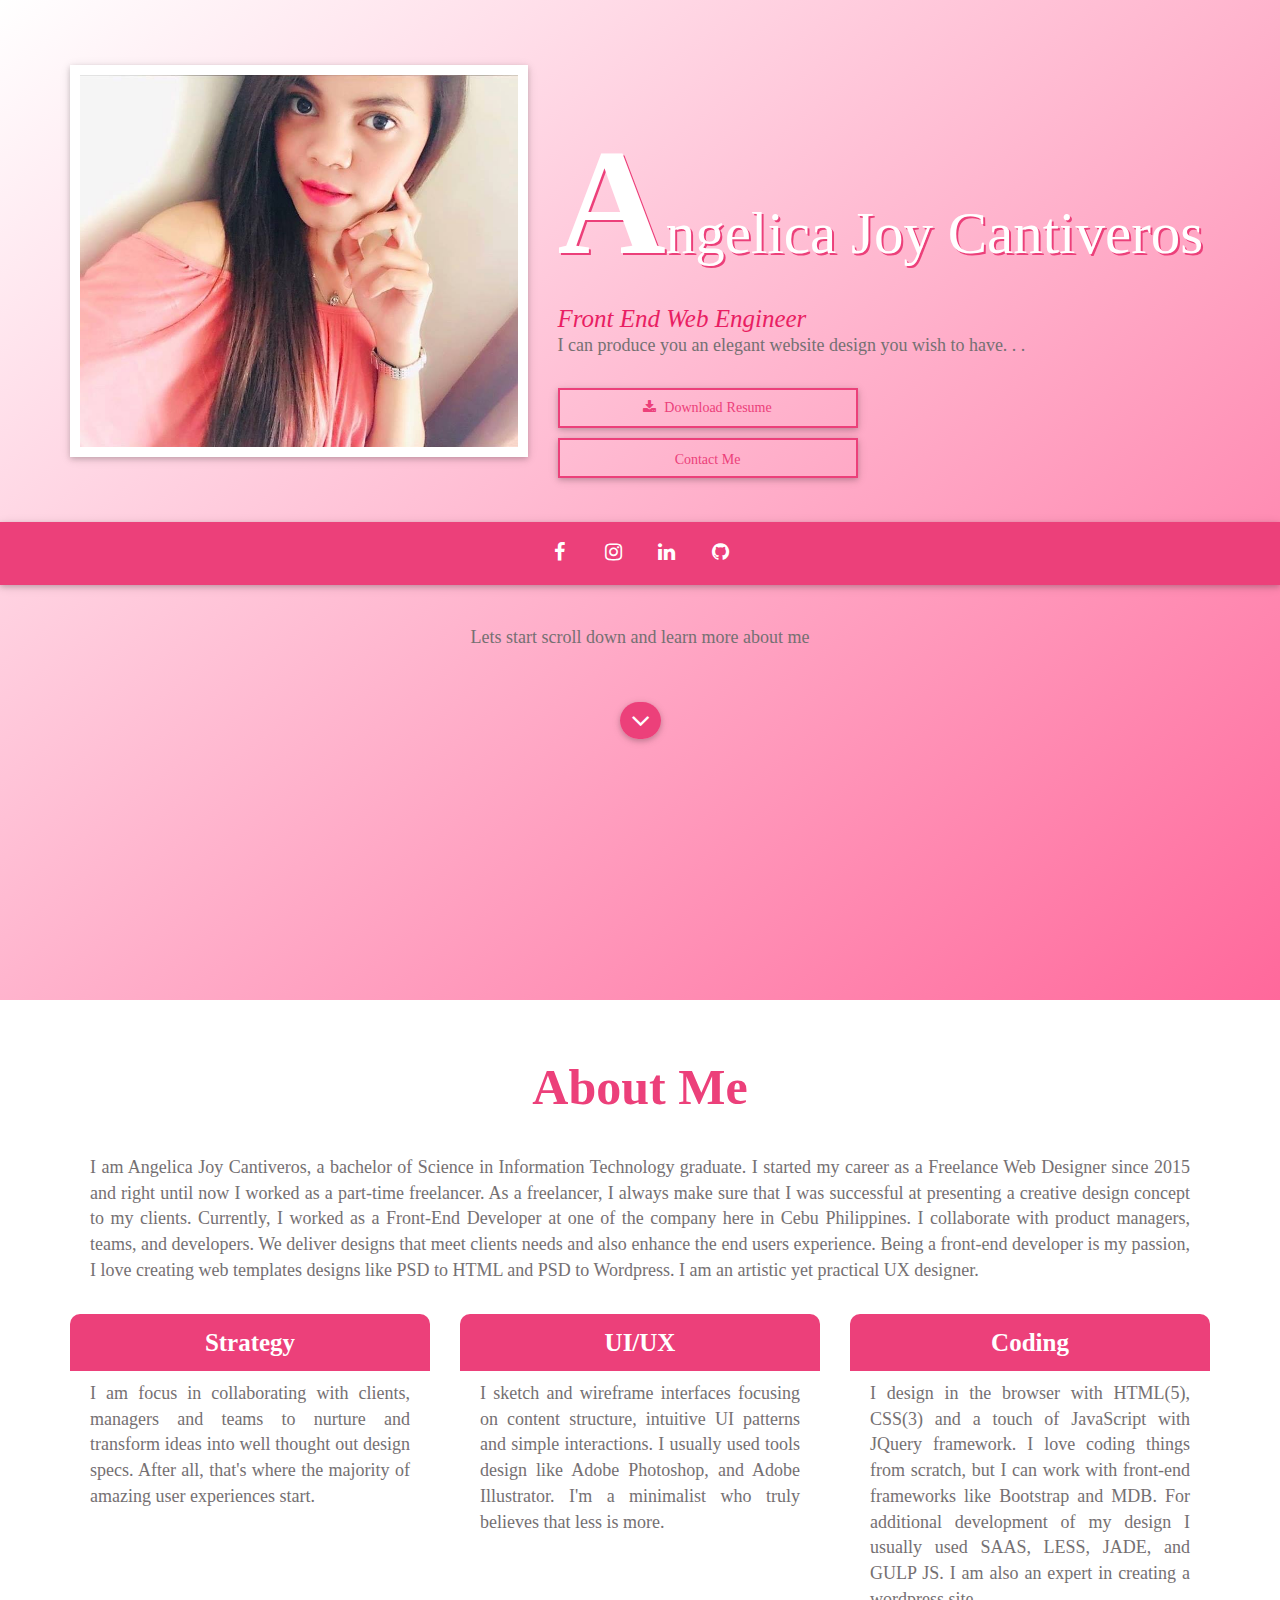
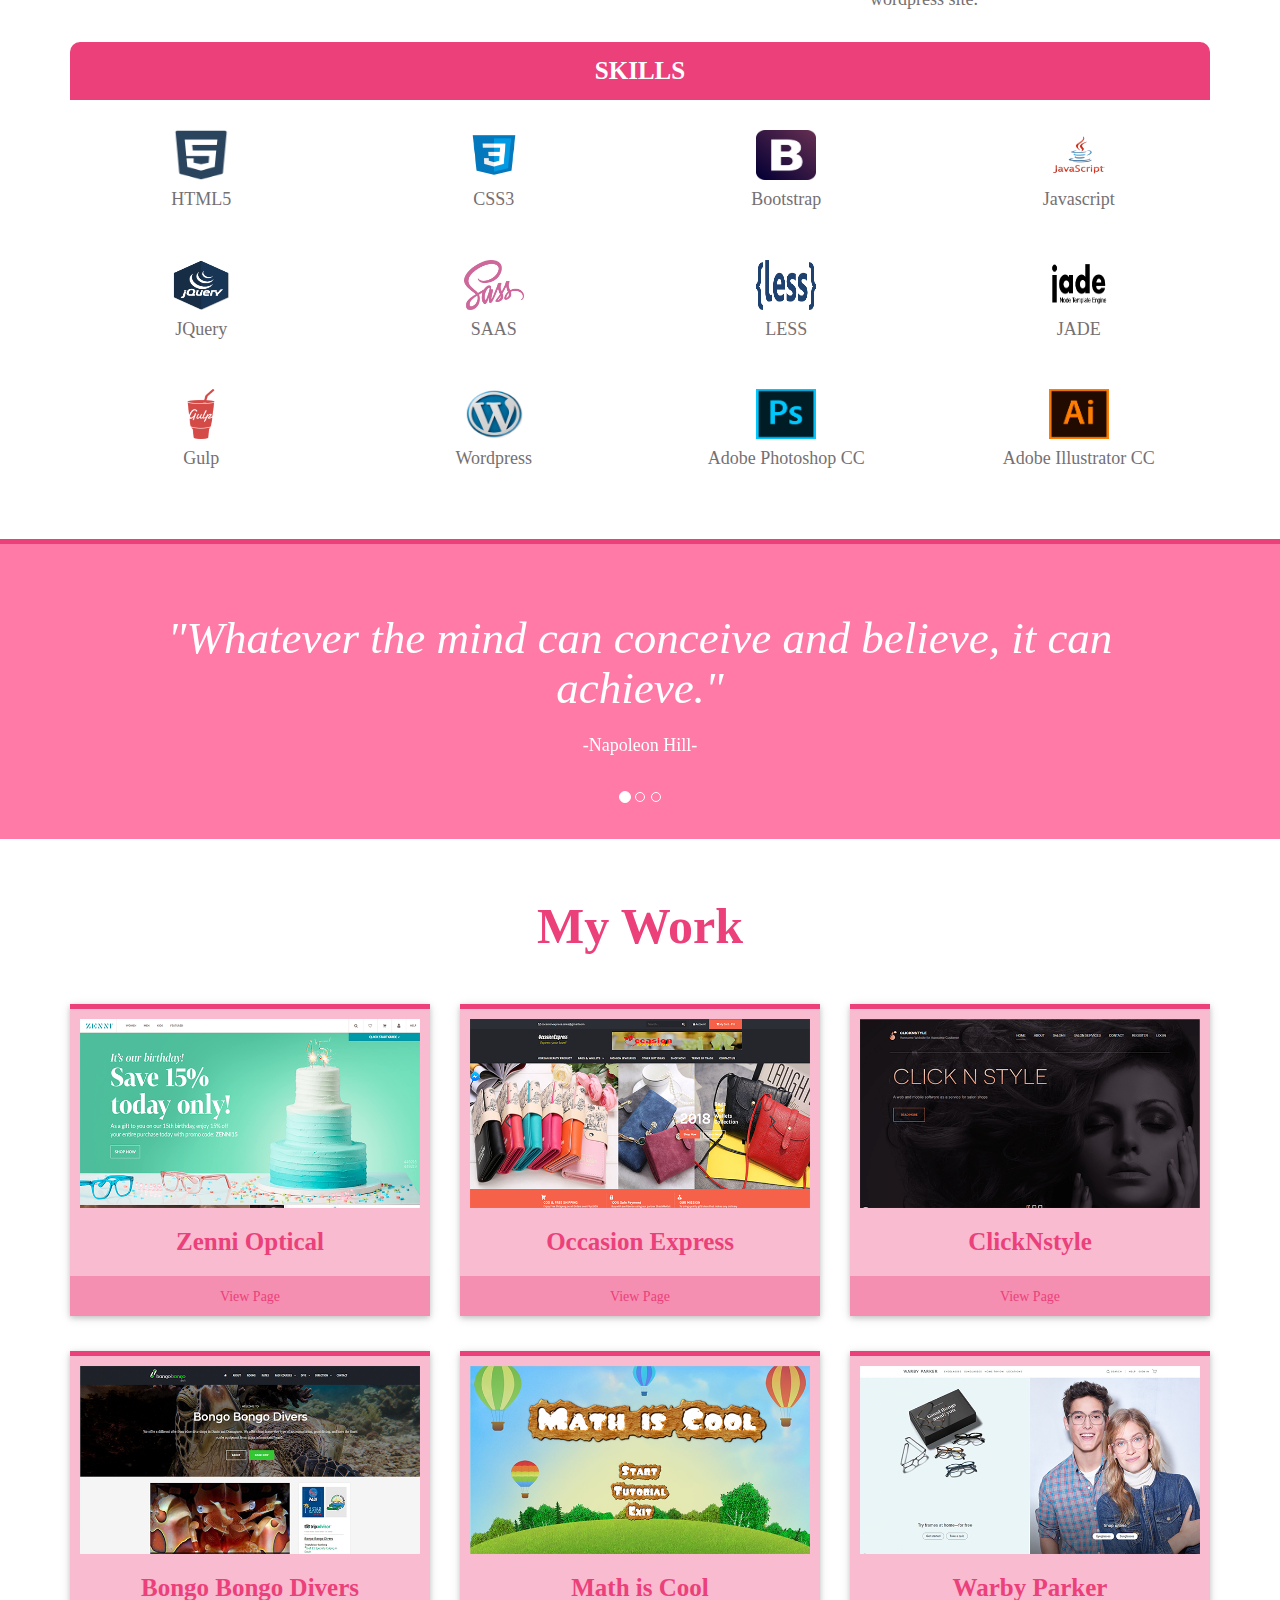
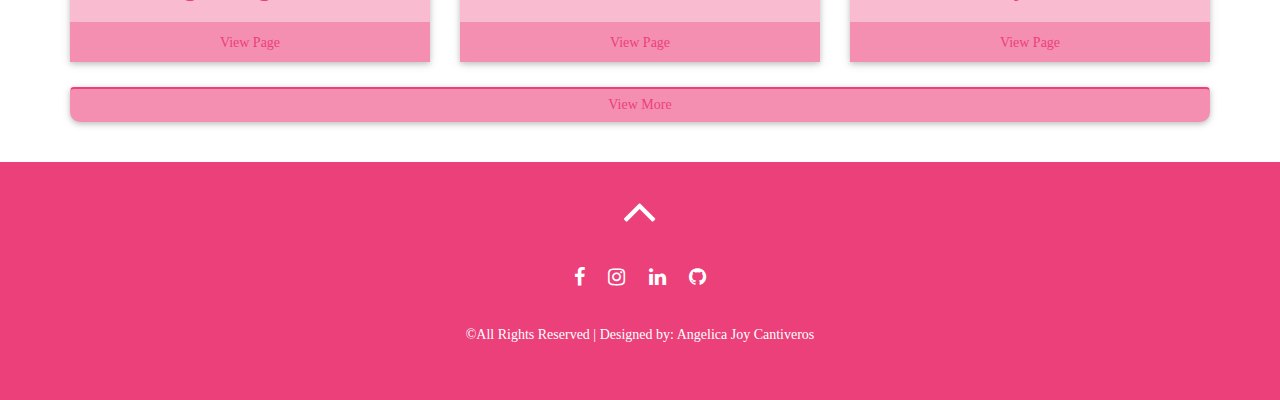
<file: index.html>
<!DOCTYPE html>
<html>
<head>
	<meta charset="UTF-8">
	<meta name="viewport" content="width=device-width, initial-scale=1, shrink-to-fit=no">
	<link rel="stylesheet" type="text/css" href="css/import.css">
	<link href="https://fonts.googleapis.com/css?family=Courgette" rel="stylesheet">
	<script type="text/javascript" src="js/import.js"></script>
	<title>Cantiveros Portfolio</title>
</head>
	<body>
		<header id="header">
			<div class="col-md-12">
				<div class="container">
				<div class="row">
					<div class="col-sm-5">
						<figure>
							<img src="img/angel.jpg" alt="my picture">
						</figure>
					</div>
					<div class="col-sm-7">
						<section class="primary-text">
							<h1><strong>A</strong>ngelica Joy Cantiveros</h1>
							<h3>Front End Web Engineer</h3>
							<p>I can produce you an elegant website design you wish to have. . .</p>

							<div class="header-button">
								<a class="btn fa fa-download" href="Resume/(Resume)Angelica _Joy_Cantiveros.pdf" download="">&nbsp;&nbsp;Download Resume</a>
								<a class="btn" href="contact.html">Contact Me</a>
							</div>

							<div class="header-button">
								
							</div>
						</section>
					</div>
				</div>
				</div>
			</div>
				<div class="secondary-text">
					<div class="social-icon">
						<a href="https://www.facebook.com/sweetangelcantiveros" target="_blank" class="fa fa-facebook"></a>
						<a href="https://www.instagram.com/angellhove/" target="_blank" class="fa fa-instagram"></a>
						<a href="https://www.linkedin.com/in/angellhove/" target="_blank" class="fa fa-linkedin"></a>
						<a href="https://github.com/angellhove" target="_blank" class="fa fa-github"></a>
					</div>
					<p>Lets start scroll down and learn more about me</p>
					<p id="scrolldown">
			          <a href="#about"><i class="fa fa-angle-down" aria-hidden="true"></i></a>  
			        </p>
				</div>
		</header>

		<main>
			<div id="about" class="col-md-12">
				<div  class="container">
					<h2>About Me</h2>
						<p>I am Angelica Joy Cantiveros, a bachelor of Science in Information Technology graduate. I started my career as a Freelance Web Designer since 2015 and right until now I worked as a part-time freelancer. As a freelancer, I always make sure that I was successful at presenting a creative design concept to my clients. Currently, I worked as a Front-End Developer at one of the company here in Cebu Philippines. I collaborate with product managers, teams, and developers. We deliver designs that meet clients needs and also enhance the end users experience.
						Being a front-end developer is my passion, I love creating web templates designs like PSD to HTML and PSD to Wordpress. I am an artistic yet practical UX designer.</p>

					<div class="row">
						<section class="col-sm-4">
							<h3>Strategy</h3>
							<p>I am focus in collaborating with clients, managers and teams to nurture and transform ideas into well thought out design specs. After all, that's where the majority of amazing user experiences start.</p>
						</section>
						<section class="col-sm-4">
							<h3>UI/UX</h3>
							<p>I sketch and wireframe interfaces focusing on content structure, intuitive UI patterns and simple interactions. I usually used tools design like Adobe Photoshop, and Adobe Illustrator. I'm a minimalist who truly believes that less is more.</p>
						</section>
						<section class="col-sm-4">
							<h3>Coding</h3>
							<p>I design in the browser with HTML(5), CSS(3) and a touch of JavaScript with JQuery framework. I love coding things from scratch, but I can work with front-end frameworks like Bootstrap and MDB. For additional development of my design I usually used SAAS, LESS, JADE, and GULP JS. I am also an expert in creating a wordpress site.</p>
						</section>
					</div>

					<div class="skills">
					<h3>SKILLS</h3>
						<div class="row">
							<section class="col-sm-3">
								<figure>
									<img src="img/html5.png" alt="html5">
								</figure>
								<h4>HTML5</h4>
							</section>
							<hr class="hr-mobile">
							<section class="col-sm-3">
								<figure>
									<img src="img/css3.png" alt="css3">
								</figure>
								<h4>CSS3</h4>
							</section>
							<hr class="hr-mobile">
							<section class="col-sm-3">
								<figure>
									<img src="img/bootstrap.png" alt="bootstrap">
								</figure>
								<h4>Bootstrap</h4>
							</section>
							<hr class="hr-mobile">
							<section class="col-sm-3">
								<figure>
									<img src="img/javascript.png" alt="Javascript">
								</figure>
								<h4>Javascript</h4>
							</section>
							<hr class="hr-mobile">
						</div><!-- end first row -->
						<div class="row">
							<section class="col-sm-3">
								<figure>
									<img src="img/jquery.png" alt="JQuery">
								</figure>
								<h4>JQuery</h4>
							</section>
							<hr class="hr-mobile">
							<section class="col-sm-3">
								<figure>
									<img src="img/saas.png" alt="SAAS">
								</figure>
								<h4>SAAS</h4>
							</section>
							<hr class="hr-mobile">
							<section class="col-sm-3">
								<figure>
									<img src="img/less.png" alt="LESS">
								</figure>
								<h4>LESS</h4>
							</section>
							<hr class="hr-mobile">
							<section class="col-sm-3">
								<figure>
									<img src="img/jade.png" alt="JADE">
								</figure>
								<h4>JADE</h4>
							</section>
							<hr class="hr-mobile">
						</div><!-- end second row -->
						<div class="row">
							<section class="col-sm-3">
								<figure>
									<img src="img/gulp.png" alt="Gulp">
								</figure>
								<h4>Gulp</h4>
							</section>
							<hr class="hr-mobile">
							<section class="col-sm-3">
								<figure>
									<img src="img/wordpress.png" alt="Wordpress">
								</figure>
								<h4>Wordpress</h4>
							</section>
							<hr class="hr-mobile">
							<section class="col-sm-3">
								<figure class="logo">
									<img src="img/photoshop.png" alt="Photoshop">
								</figure>
								<h4>Adobe Photoshop CC</h4>
							</section>
							<hr class="hr-mobile">
							<section class="col-sm-3">
								<figure>
									<img src="img/illustrator.png" alt="Illustrator">
								</figure>
								<h4>Adobe Illustrator CC</h4>
							</section>
						</div><!-- end third row -->
					</div>
				</div>
			</div>

			<div id="myCarousel" class="carousel slide" data-ride="carousel">
			  <ol class="carousel-indicators">
			    <li data-target="#myCarousel" data-slide-to="0" class="active"></li>
			    <li data-target="#myCarousel" data-slide-to="1"></li>
			    <li data-target="#myCarousel" data-slide-to="2"></li>
			  </ol>

			  <div class="carousel-inner">
			    <div class="item active">
			      <h1>"Whatever the mind can conceive and believe, it can achieve."</h1>
			      <p>-Napoleon Hill-</p>
			    </div>

			    <div class="item">
			      <h1>"If you cannot do great things, do small things in a great way."</h1>
			      <p>-Napoleon Hill-</p>
			    </div>

			    <div class="item">
			      <h1>"If you want to conquer fear, don't sit home and think about it. Go out and get busy."</h1>
			      <p>-Dale Carnegie-</p>
			    </div>
			  </div>
			</div>

			<div id="project" class="col-md-12">
				<div class="container">
					<h2>My Work</h2>
					<div class="row">
						<div class="col-sm-4">
							<section class="inner-content">
								<figure>
									<img src="img/optical.png" alt="project image">
								</figure>
								<h4>Zenni Optical</h4>
								<div class="button">
									<a class="btn" href="https://www.zennioptical.com/" target="_blank">View Page</a>
								</div>
							</section>
						</div>
						<div class="col-sm-4">
							<section class="inner-content">
								<figure>
									<img src="img/occasionexpress.png" alt="project image">
								</figure>
								<h4>Occasion Express</h4>
								<div class="button">
									<a class="btn" href="http://www.occasionexpress.com" target="_blank">View Page</a>
								</div>
							</section>
						</div>
						<div class="col-sm-4">
							<section class="inner-content">
								<figure>
									<img src="img/clicknstyle.png" alt="project image">
								</figure>
								<h4>ClickNstyle</h4>
								<div class="button">
									<a class="btn" href="https://github.com/angellhove/ClickNStyle" target="_blank">View Page</a>
								</div>
							</section>
						</div>
					</div>

					<div class="row">
						<div class="col-sm-4">
							<section class="inner-content">
								<figure>
									<img src="img/diversite.png" alt="project image">
								</figure>
								<h4>Bongo Bongo Divers</h4>
								<div class="button">
									<a class="btn" href="http://divebongo.com/" target="_blank">View Page</a>
								</div>
							</section>
						</div>
						<div class="col-sm-4">
							<section class="inner-content">
								<figure>
									<img src="img/math.png" alt="project image">
								</figure>
								<h4>Math is Cool</h4>
								<div class="button">
									<a class="btn" href="https://github.com/angellhove/MathIsCool" target="_blank">View Page</a>
								</div>
							</section>
						</div>
						<div class="col-sm-4">
							<section class="inner-content">
								<figure>
									<img src="img/warby.png" alt="project image">
								</figure>
								<h4>Warby Parker</h4>
								<div class="button">
									<a class="btn" href="https://www.warbyparker.com/" target="_blank">View Page</a>
								</div>
							</section>
						</div>
					</div>
					<div class="button-view">
						<a class="btn" href="project.html">View More</a>
					</div>
				</div>
			</div>
		</main>
		<footer>
			<a id="toTop" class="top" href="#header"><i class="fa fa-angle-up" aria-hidden="true"></i></a>  
			<div class="social-icon">
				<a href="https://www.facebook.com/sweetangelcantiveros" target="_blank" class="fa fa-facebook"></a>
				<a href="https://www.instagram.com/angellhove/" target="_blank" class="fa fa-instagram"></a>
				<a href="https://www.linkedin.com/in/angellhove/" target="_blank" class="fa fa-linkedin"></a>
				<a href="https://github.com/angellhove" target="_blank" class="fa fa-github"></a>
			</div>
			<p>&copy;All Rights Reserved | Designed by: <a href="https://github.com/angellhove" target="_blank">Angelica Joy Cantiveros</a></p>
		</footer>

	</body>
</html>
</file>
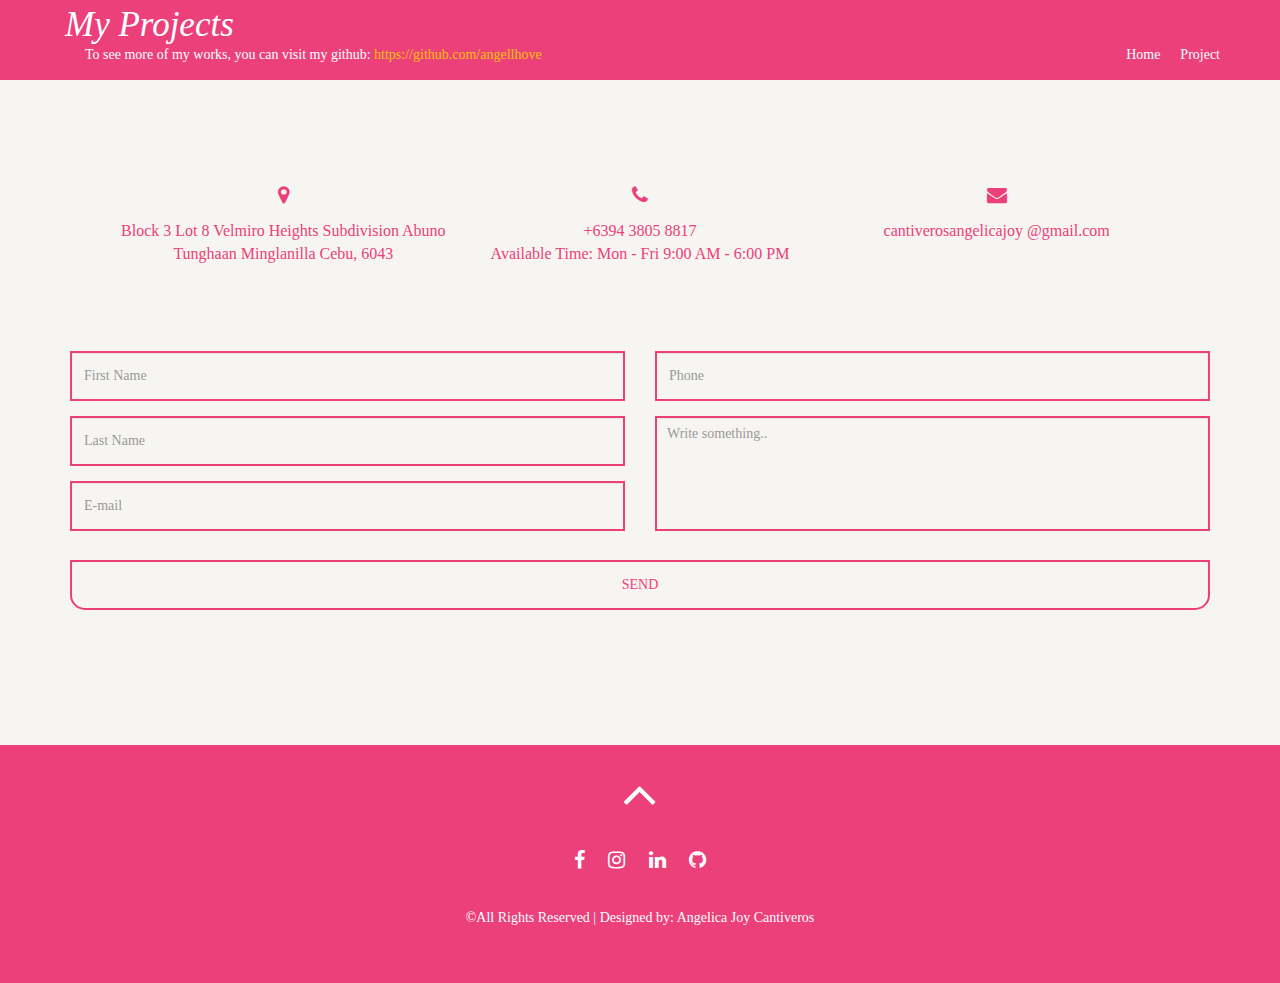
<file: contact.html>
<!DOCTYPE html>
<html>
<head>
	<meta charset="UTF-8">
	<meta name="viewport" content="width=device-width, initial-scale=1, shrink-to-fit=no">
	<link rel="stylesheet" type="text/css" href="css/imports.css">
	<link href="https://fonts.googleapis.com/css?family=Courgette" rel="stylesheet">
	<script type="text/javascript" src="js/import.js"></script>
	<title>Contact</title>
</head>
	<body>
		<header>
			<nav class="navbar navbar-fixed-top">
				<div class="navbar-brand">
				<p>My Projects</hp>
				<p>To see more of my works, you can visit my github: <a href="https://github.com/angellhove" target="_blank">https://github.com/angellhove</a></p>
				</div>

				<button type="button" class="navbar-toggle" data-toggle="collapse" data-target=".navbar-collapse">
		          <span class="sr-only"></span>
		          <span class="icon-bar"></span>
		          <span class="icon-bar"></span>
		          <span class="icon-bar"></span>
		        </button>
		        <div class="collapse navbar-collapse">
					<ul class="navbar-nav">
				      <li class="nav-item">
				        <a class="nav-link" href="index.html">Home</a>
				      </li>
				      <li class="nav-item">
				        <a class="nav-link" href="project.html">Project</a>
				      </li>
				    </ul>
				</div>
		    </nav>
		</header>
		<main>
			<div id="contact">
				<div class="container">
					<div class="col-md-12">
						<div class="row inner-box">
							<div class="col-md-4">
								<i class="fa fa-map-marker"></i>
								<p>Block 3 Lot 8 Velmiro Heights Subdivision Abuno Tunghaan Minglanilla Cebu, 6043</p>
							</div>
							<div class="col-md-4">
								<i class="fa fa-phone"></i>
								<p>+6394 3805 8817 <br> Available Time: Mon - Fri 9:00 AM - 6:00 PM</p>
							</div>
							<div class="col-md-4">
								<i class="fa fa-envelope"></i>
								<p>cantiverosangelicajoy @gmail.com</p>
							</div>
						</div>
						<div class="inner-input">
							<div class="row">
								<div class="col-md-6">
									<form>
						              <input type="text" class="form-control" placeholder="First Name">
						              <input type="text" class="form-control" placeholder="Last Name">
						              <input type="email" class="form-control" placeholder="E-mail">
						            </form>
								</div>
								<div class="col-md-6">
									<form>
										 <input type="number" class="form-control" placeholder="Phone">
						              <textarea name="message" class="form-control" placeholder="Write something.."></textarea>
						            </form>
								</div>
							</div>				
							<div class="button">
								<a class="btn" href="#">SEND</a>
							</div>
						</div>
					</div>
				</div>
			</div>
		</main>
		<footer>
			<a id="toTop" class="top" href="#contact"><i class="fa fa-angle-up" aria-hidden="true"></i></a>  
			<div class="social-icon">
				<a href="https://www.facebook.com/sweetangelcantiveros" target="_blank" class="fa fa-facebook"></a>
				<a href="https://www.instagram.com/angellhove/" target="_blank" class="fa fa-instagram"></a>
				<a href="https://www.linkedin.com/in/angellhove/" target="_blank" class="fa fa-linkedin"></a>
				<a href="https://github.com/angellhove" target="_blank" class="fa fa-github"></a>
			</div>
			<p>&copy;All Rights Reserved | Designed by: <a href="https://github.com/angellhove" target="_blank">Angelica Joy Cantiveros</a></p>
		</footer>
	</body>
</html>
</file>
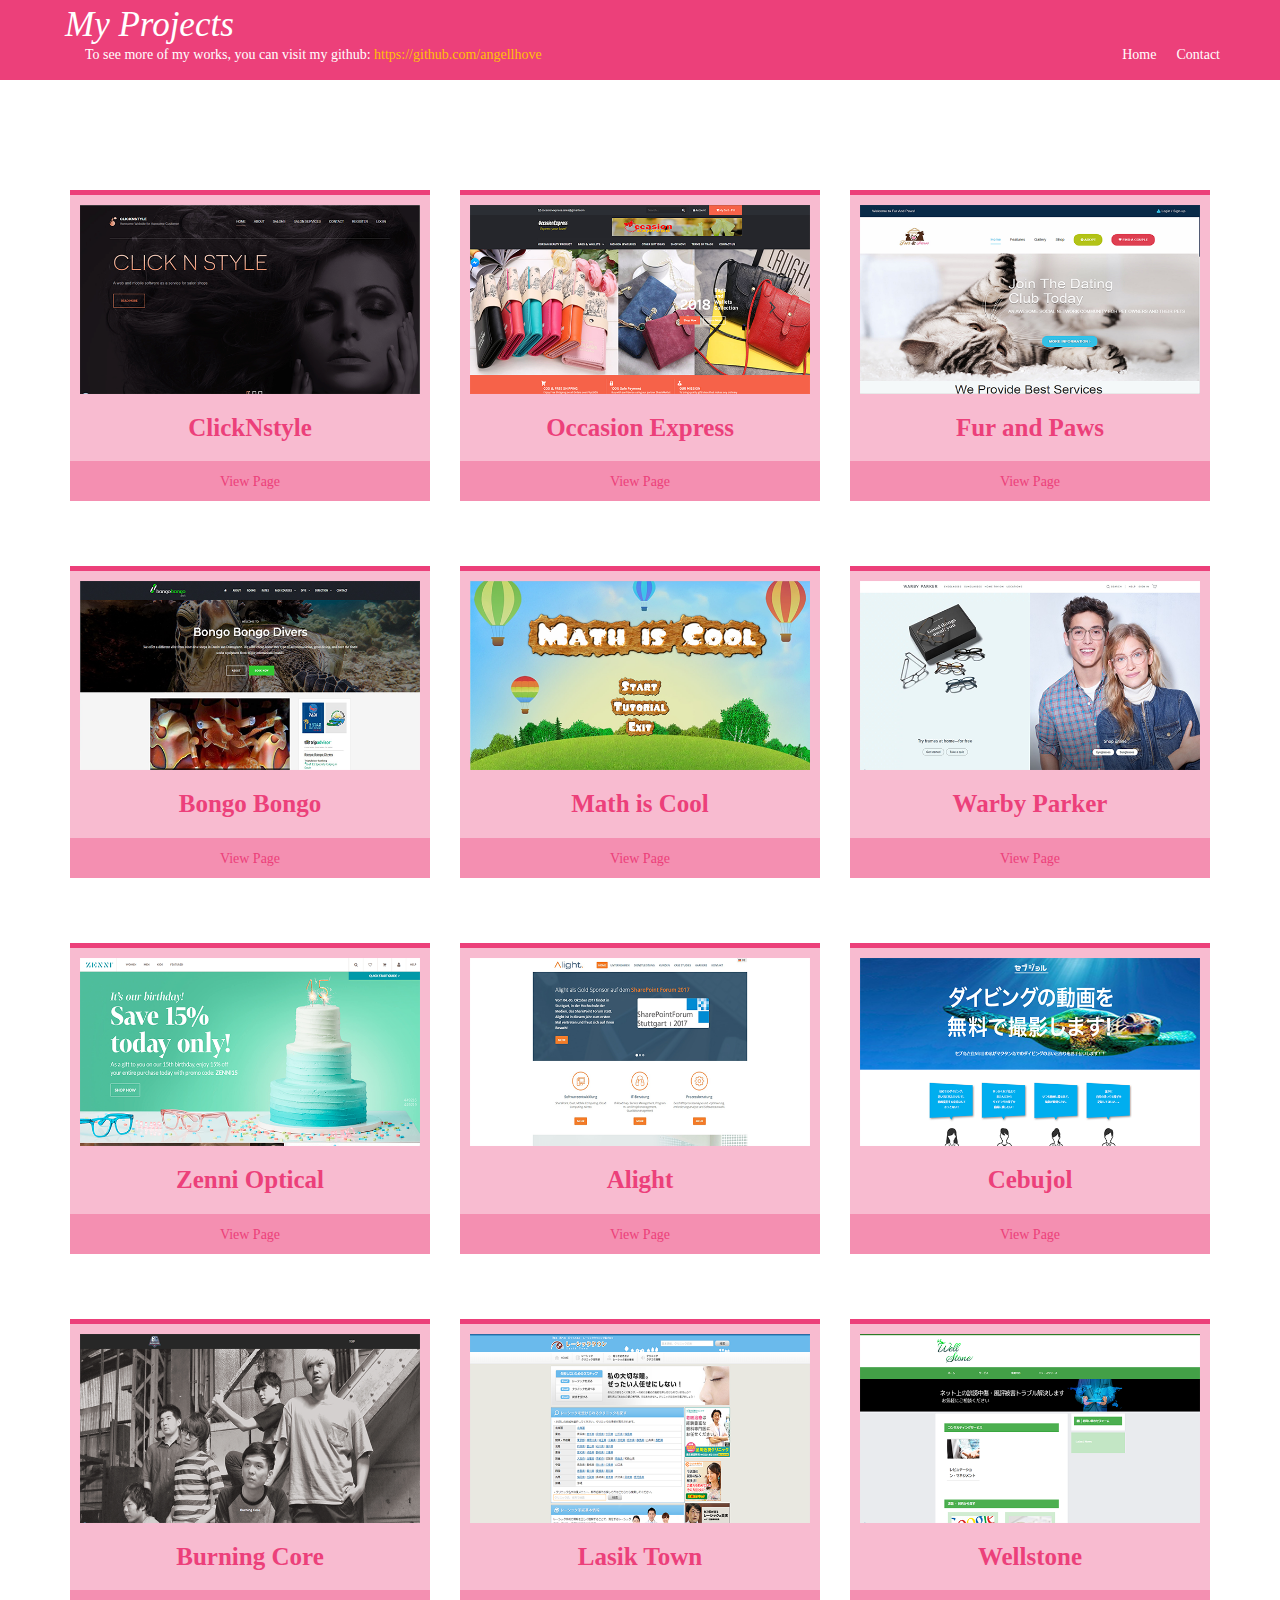
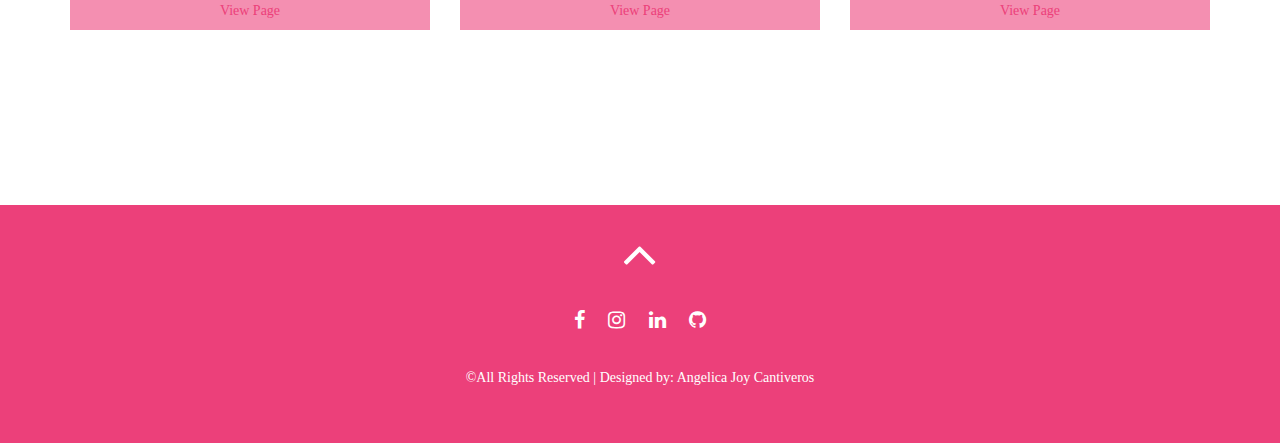
<file: project.html>
<!DOCTYPE html>
<html>
<head>
	<meta charset="UTF-8">
	<meta name="viewport" content="width=device-width, initial-scale=1, shrink-to-fit=no">
	<link rel="stylesheet" type="text/css" href="css/imports.css">
	<link href="https://fonts.googleapis.com/css?family=Courgette" rel="stylesheet">
	<script type="text/javascript" src="js/import.js"></script>
	<title>Project</title>
</head>
	<body>
		<header>
			<nav class="navbar navbar-fixed-top">
				<div class="navbar-brand">
				<p>My Projects</hp>
				<p>To see more of my works, you can visit my github: <a href="https://github.com/angellhove" target="_blank">https://github.com/angellhove</a></p>
				</div>

				<button type="button" class="navbar-toggle" data-toggle="collapse" data-target=".navbar-collapse">
		          <span class="sr-only"></span>
		          <span class="icon-bar"></span>
		          <span class="icon-bar"></span>
		          <span class="icon-bar"></span>
		        </button>
		        <div class="collapse navbar-collapse">
					<ul class="navbar-nav">
				      <li class="nav-item">
				        <a class="nav-link" href="index.html">Home</a>
				      </li>
				      <li class="nav-item">
				        <a class="nav-link" href="contact.html">Contact</a>
				      </li>
				    </ul>
				</div>
		    </nav>
		</header>
		<main>
			<div id="project" class="col-md-12">
				<div class="container">
<!-- 					<h2>My Work</h2> -->
					<div class="row">
						<div class="col-sm-4">
							<section class="inner-content">
								<figure>
									<img src="img/clicknstyle.png" alt="project image">
								</figure>
								<h4>ClickNstyle</h4>
								<div class="button">
									<a class="btn" href="https://github.com/angellhove/ClickNStyle" target="_blank">View Page</a>
								</div>
							</section>
						</div>
						<div class="col-sm-4">
							<section class="inner-content">
								<figure>
									<img src="img/occasionexpress.png" alt="project image">
								</figure>
								<h4>Occasion Express</h4>
								<div class="button">
									<a class="btn" href="http://www.occasionexpress.com" target="_blank">View Page</a>
								</div>
							</section>
						</div>
						<div class="col-sm-4">
							<section class="inner-content">
								<figure>
									<img src="img/furandpaws.png" alt="project image">
								</figure>
								<h4>Fur and Paws</h4>
								<div class="button">
									<a class="btn" href="https://github.com/angellhove/Furandpaw" target="_blank">View Page</a>
								</div>
							</section>
						</div>
					</div>


					<div class="row">
						<div class="col-sm-4">
							<section class="inner-content">
								<figure>
									<img src="img/diversite.png" alt="project image">
								</figure>
								<h4>Bongo Bongo</h4>
								<div class="button">
									<a class="btn" href="http://divebongo.com/" target="_blank">View Page</a>
								</div>
							</section>
						</div>
						<div class="col-sm-4">
							<section class="inner-content">
								<figure>
									<img src="img/math.png" alt="project image">
								</figure>
								<h4>Math is Cool</h4>
								<div class="button">
									<a class="btn" href="https://github.com/angellhove/MathIsCool" target="_blank">View Page</a>
								</div>
							</section>
						</div>
						<div class="col-sm-4">
							<section class="inner-content">
								<figure>
									<img src="img/warby.png" alt="project image">
								</figure>
								<h4>Warby Parker</h4>
								<div class="button">
									<a class="btn" href="https://www.warbyparker.com/" target="_blank">View Page</a>
								</div>
							</section>
						</div>
					</div>

					<div class="row">
						<div class="col-sm-4">
							<section class="inner-content">
								<figure>
									<img src="img/optical.png" alt="project image">
								</figure>
								<h4>Zenni Optical</h4>
								<div class="button">
									<a class="btn" href="https://www.zennioptical.com/" target="_blank">View Page</a>
								</div>
							</section>
						</div>
						<div class="col-sm-4">
							<section class="inner-content">
								<figure>
									<img src="img/alight.png" alt="project image">
								</figure>
								<h4>Alight</h4>
								<div class="button">
									<a class="btn" href="http://alight.eu" target="_blank">View Page</a>
								</div>
							</section>
						</div>

						<div class="col-sm-4">
							<section class="inner-content">
								<figure>
									<img src="img/cebujol.png" alt="project image">
								</figure>
								<h4>Cebujol</h4>
								<div class="button">
									<a class="btn" href="https://github.com/angellhove/Cebujol_Website" target="_blank">View Page</a>
								</div>
							</section>
						</div>
					</div>

					<div class="row">
						<div class="col-sm-4">
							<section class="inner-content">
								<figure>
									<img src="img/burningcore.png" alt="project image">
								</figure>
								<h4>Burning Core</h4>
								<div class="button">
									<a class="btn" href="http://burning-core.com/" target="_blank">View Page</a>
								</div>
							</section>
						</div>
						<div class="col-sm-4">
							<section class="inner-content">
								<figure>
									<img src="img/lasik.png" alt="project image">
								</figure>
								<h4>Lasik Town</h4>
								<div class="button">
									<a class="btn" href="http://lasik-town.net/" target="_blank">View Page</a>
								</div>
							</section>
						</div>
						<div class="col-sm-4">
							<section class="inner-content">
								<figure>
									<img src="img/wellstone.png" alt="project image">
								</figure>
								<h4>Wellstone</h4>
								<div class="button">
									<a class="btn" href="http://wellstone-inc.co.jp/" target="_blank">View Page</a>
								</div>
							</section>
						</div>
					</div>
				</div>
			</div>
		</main>
		<footer>
			<a id="toTop" class="top" href="#project"><i class="fa fa-angle-up" aria-hidden="true"></i></a>  
			<div class="social-icon">
				<a href="https://www.facebook.com/sweetangelcantiveros" target="_blank" class="fa fa-facebook"></a>
				<a href="https://www.instagram.com/angellhove/" target="_blank" class="fa fa-instagram"></a>
				<a href="https://www.linkedin.com/in/angellhove/" target="_blank" class="fa fa-linkedin"></a>
				<a href="https://github.com/angellhove" target="_blank" class="fa fa-github"></a>
			</div>
			<p>&copy;All Rights Reserved | Designed by: <a href="https://github.com/angellhove" target="_blank">Angelica Joy Cantiveros</a></p>
		</footer>
	</body>
</html>
</file>
<file: css/import.css>
@import 'bootstrap.min.css';
@import 'font-awesome.min.css';
@import 'style.css';
@import 'media.css';
</file>
<file: css/imports.css>
@import 'bootstrap.min.css';
@import 'font-awesome.min.css';
@import 'styles.css';
@import 'medias.css';
</file>
